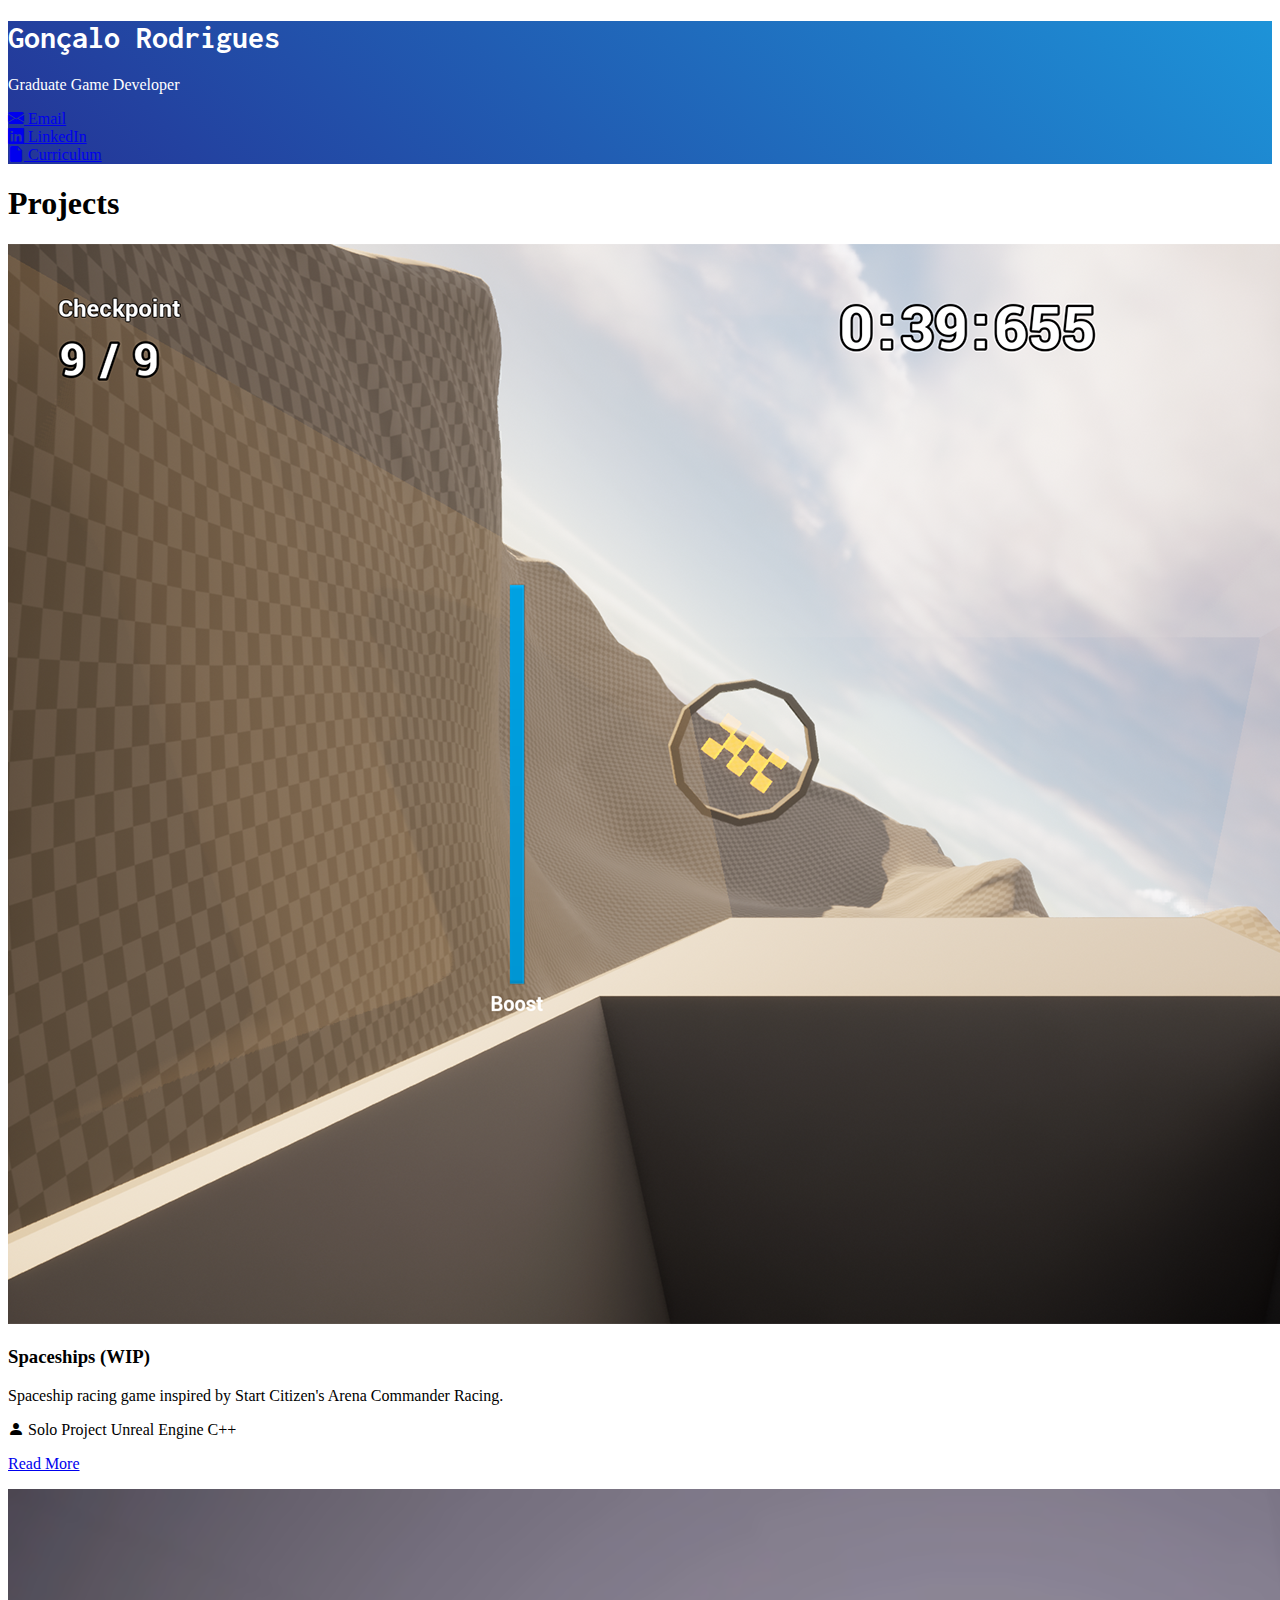
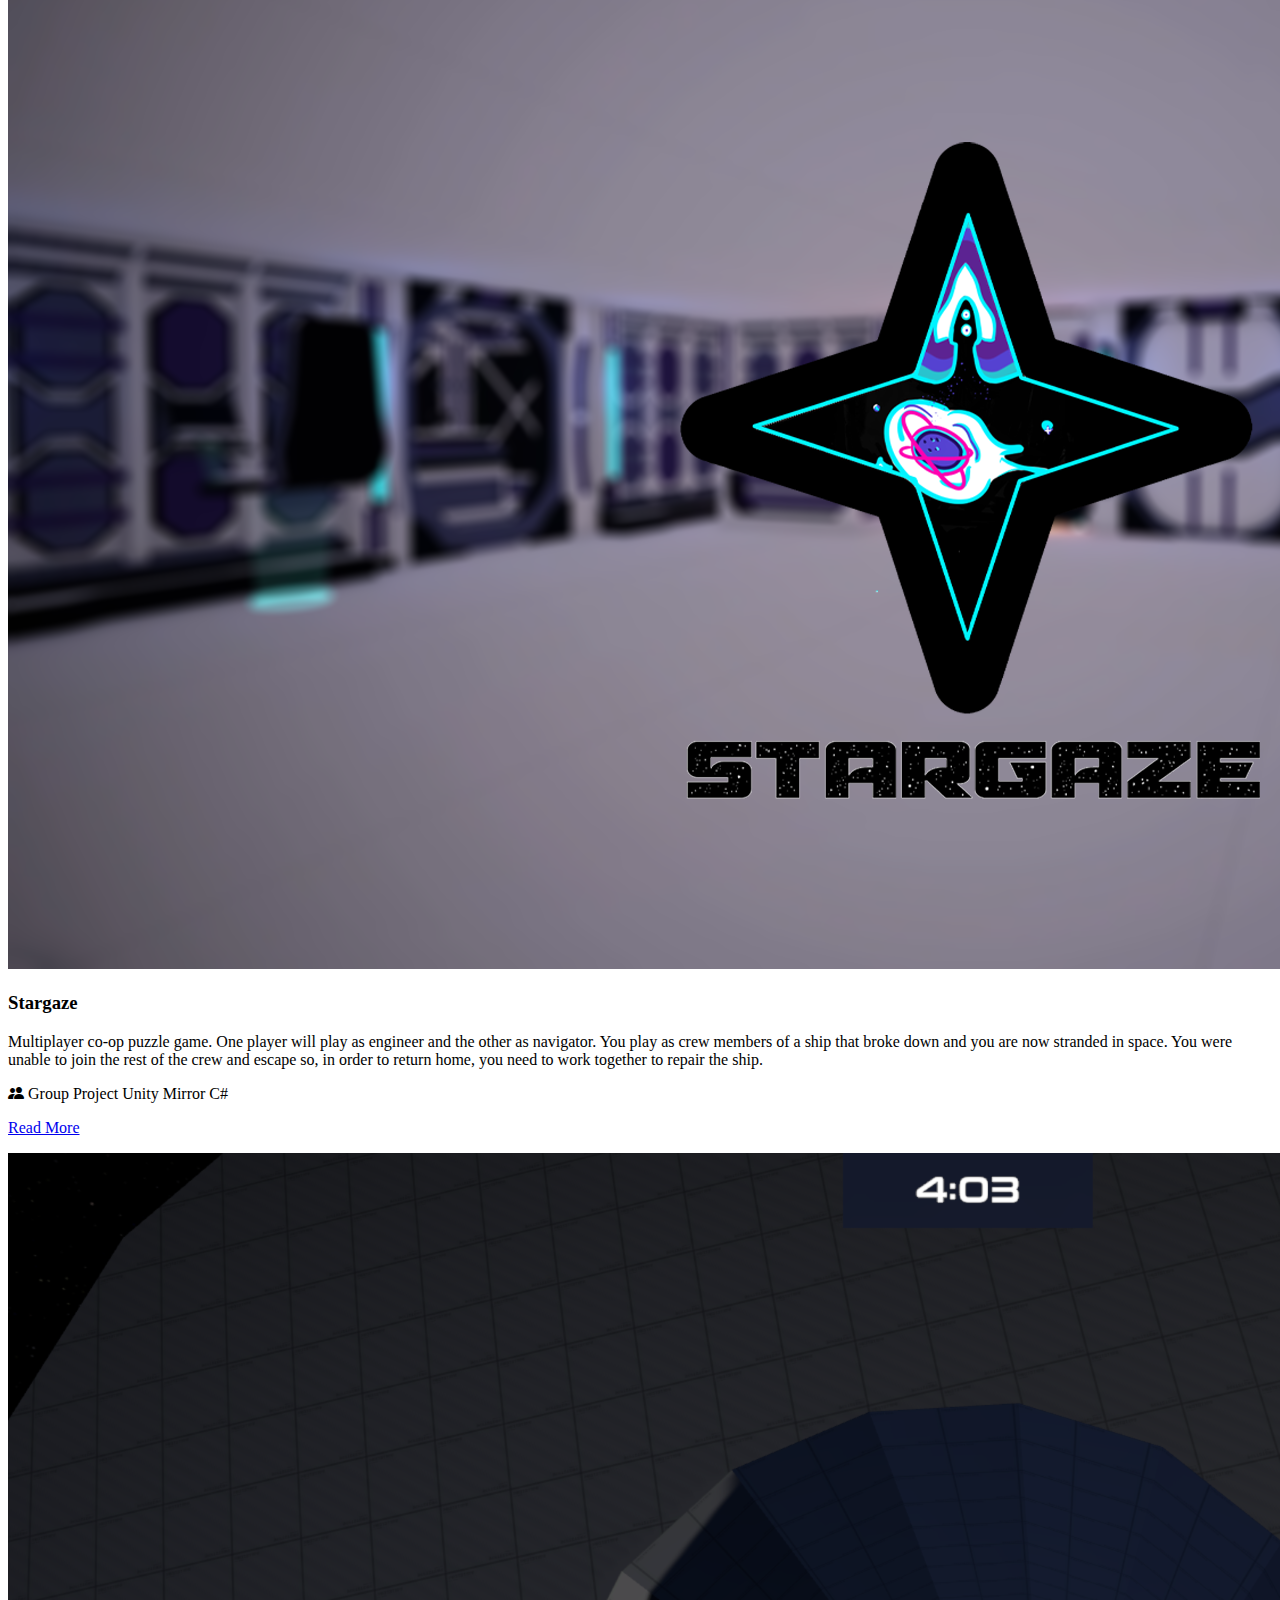
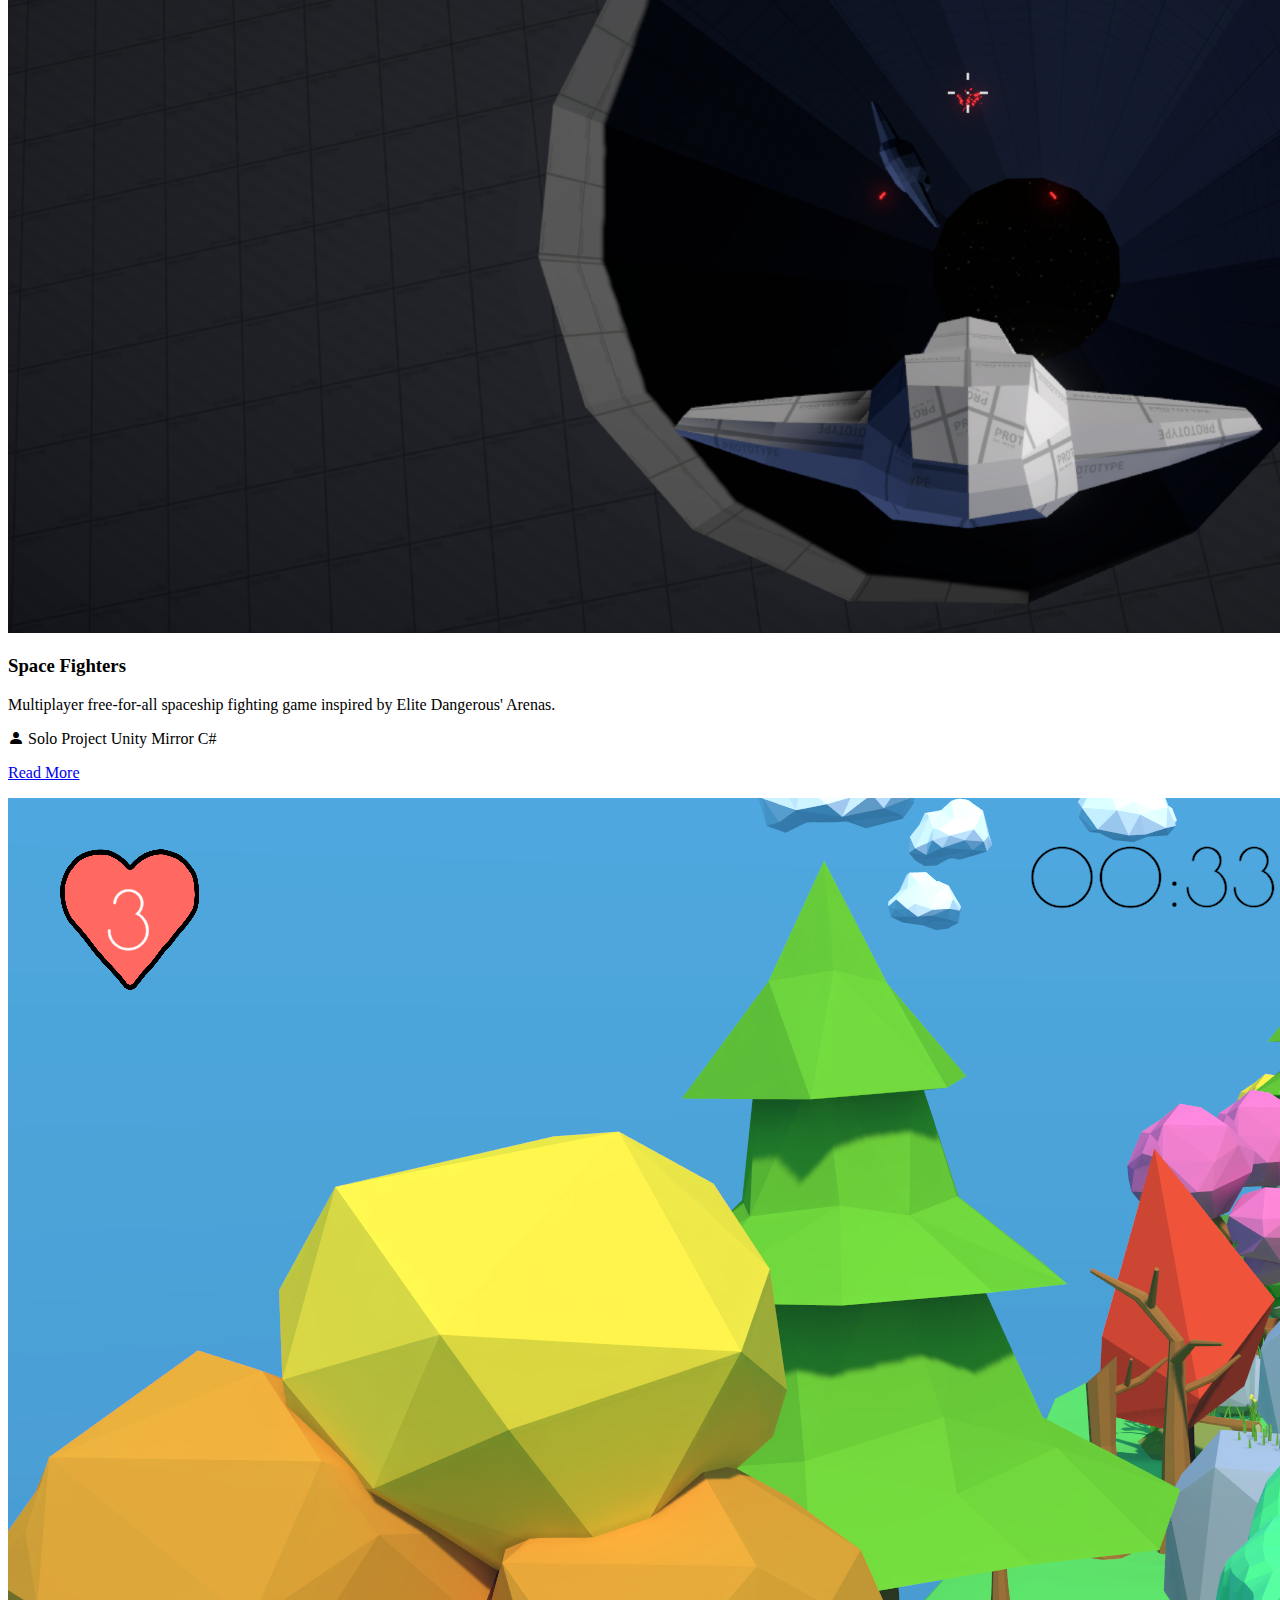
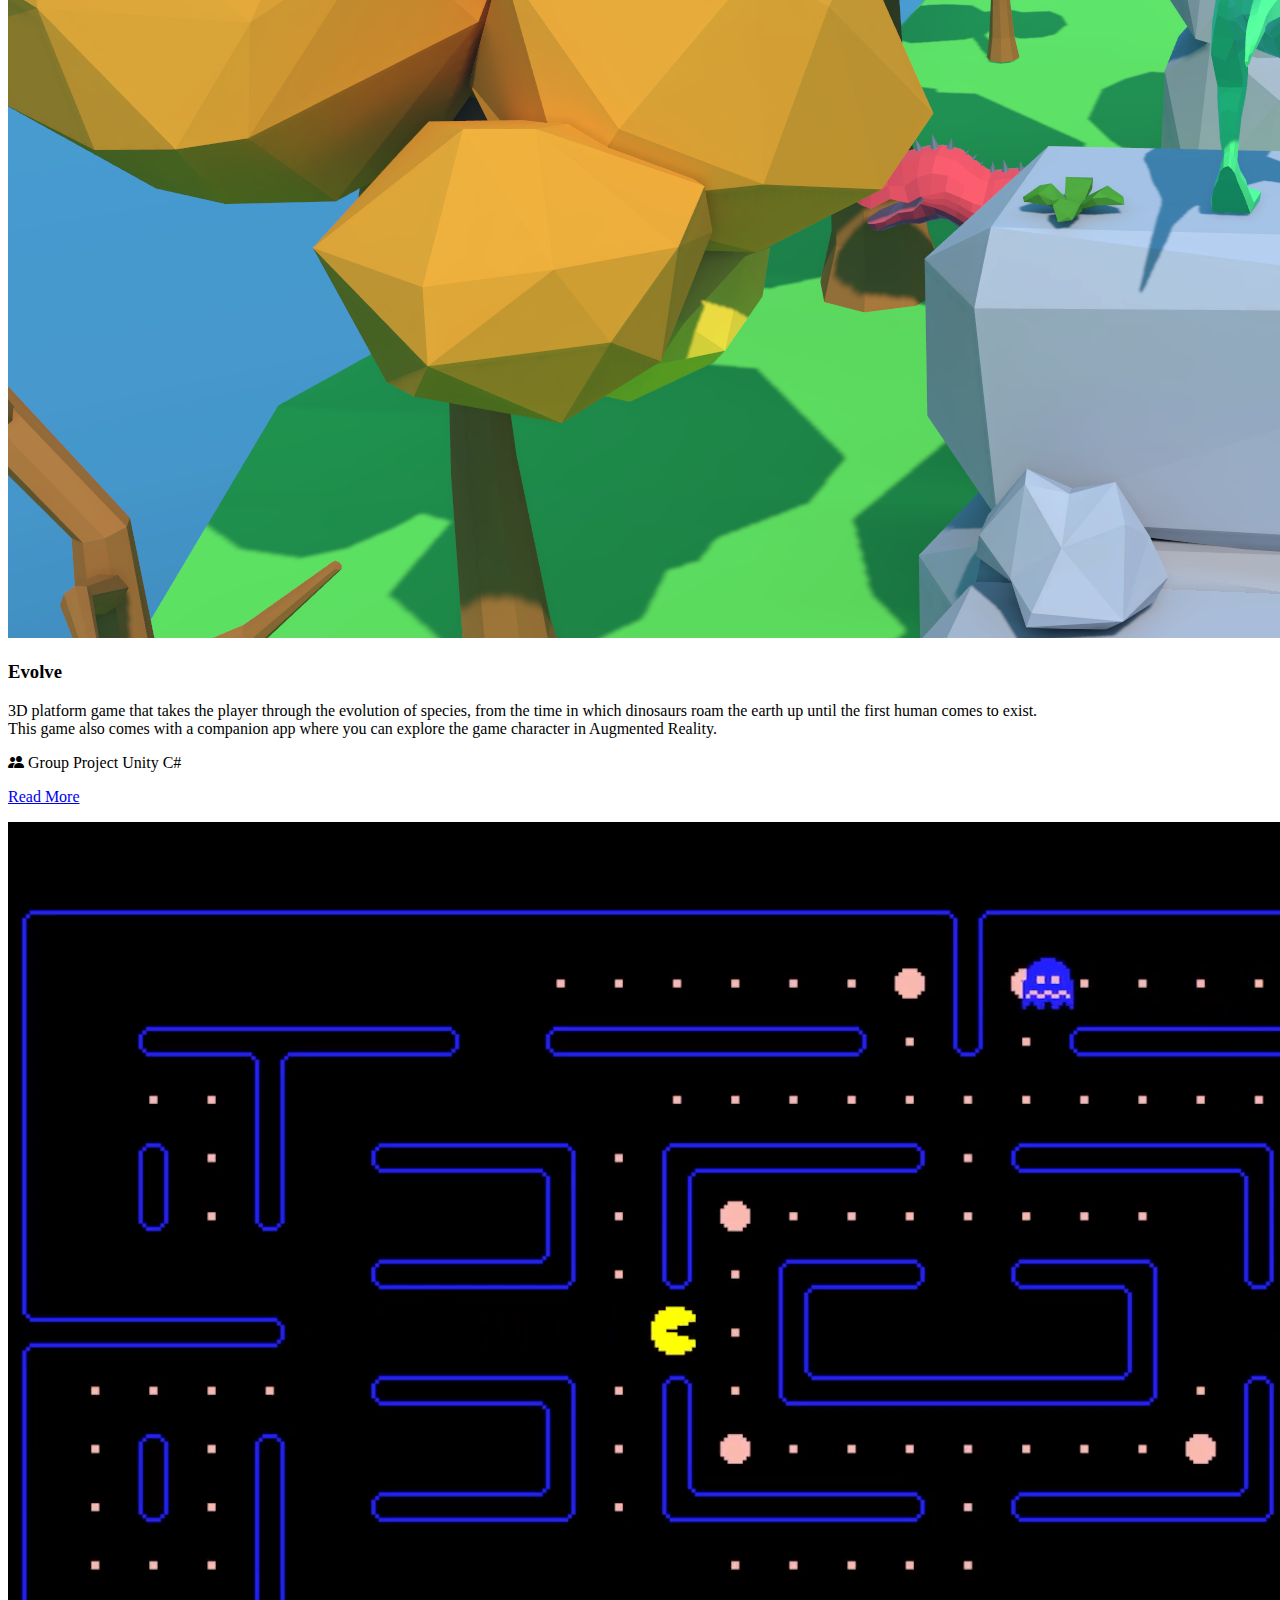
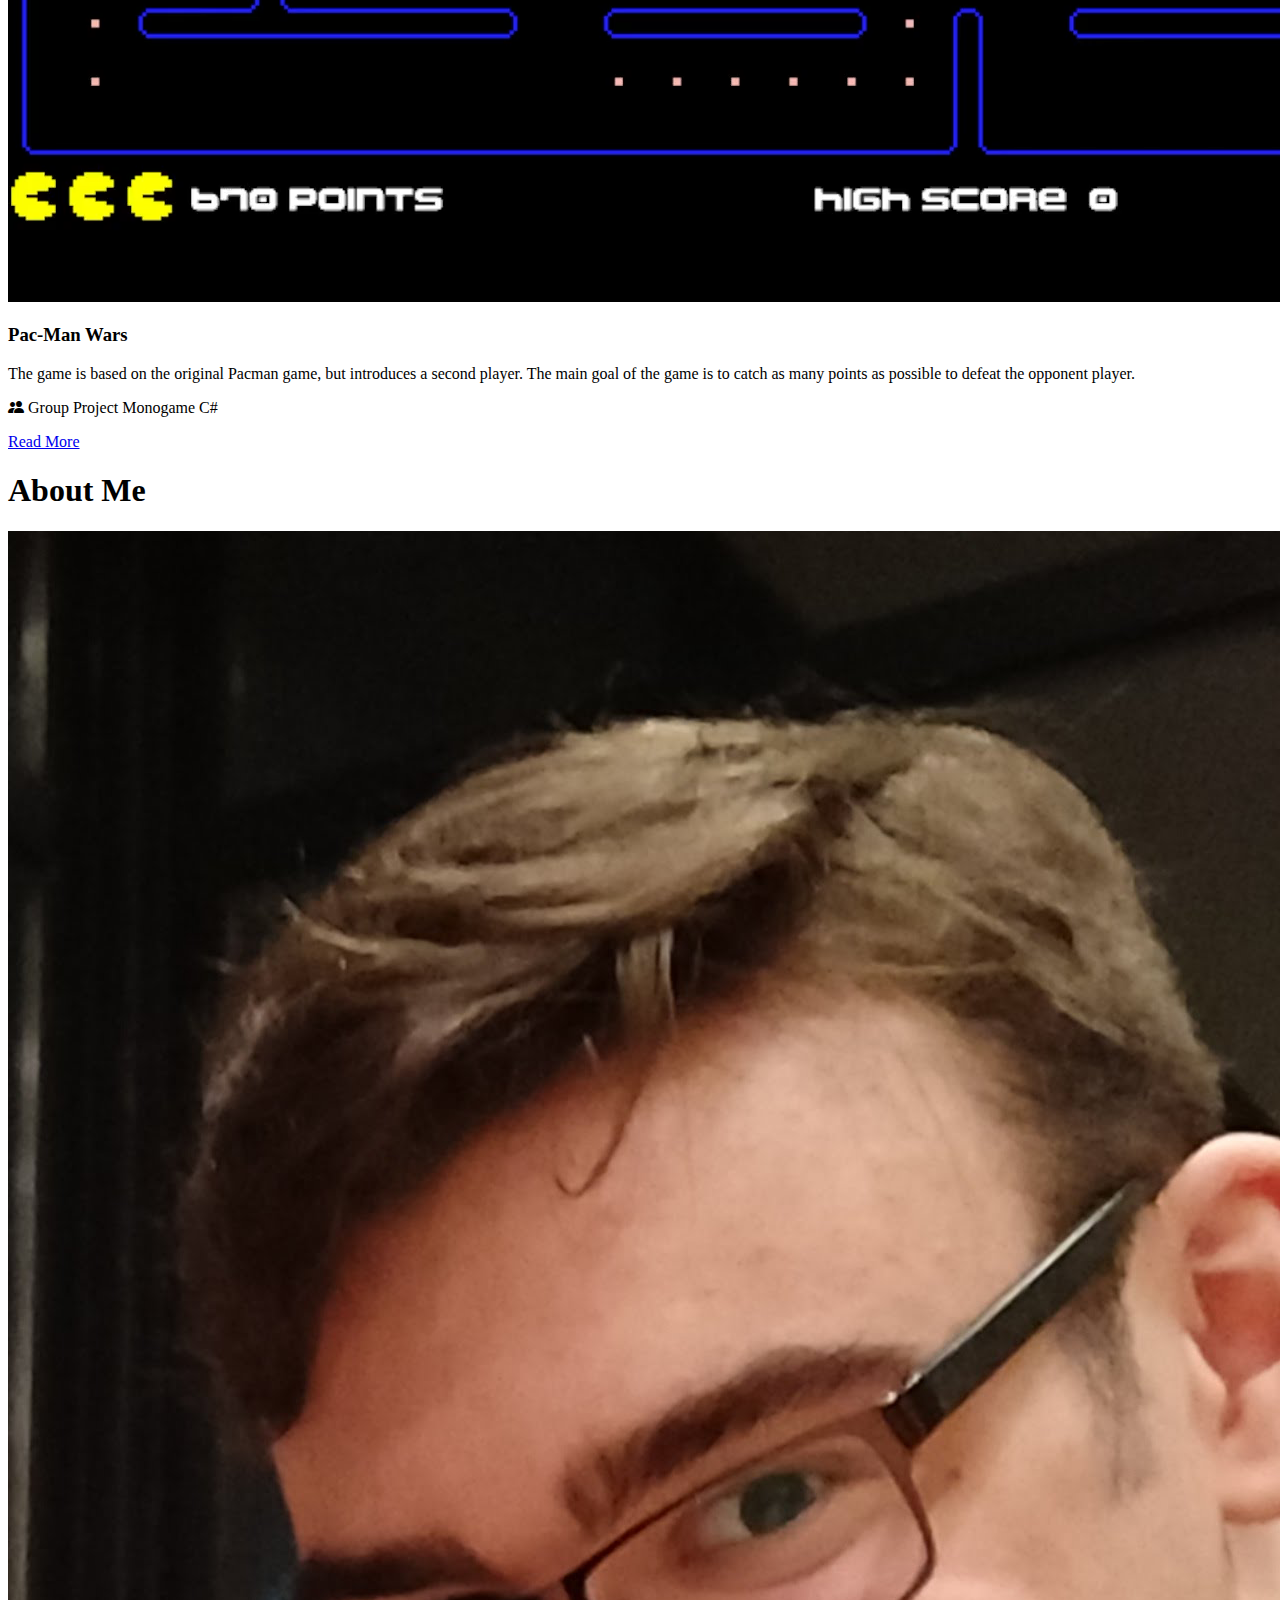
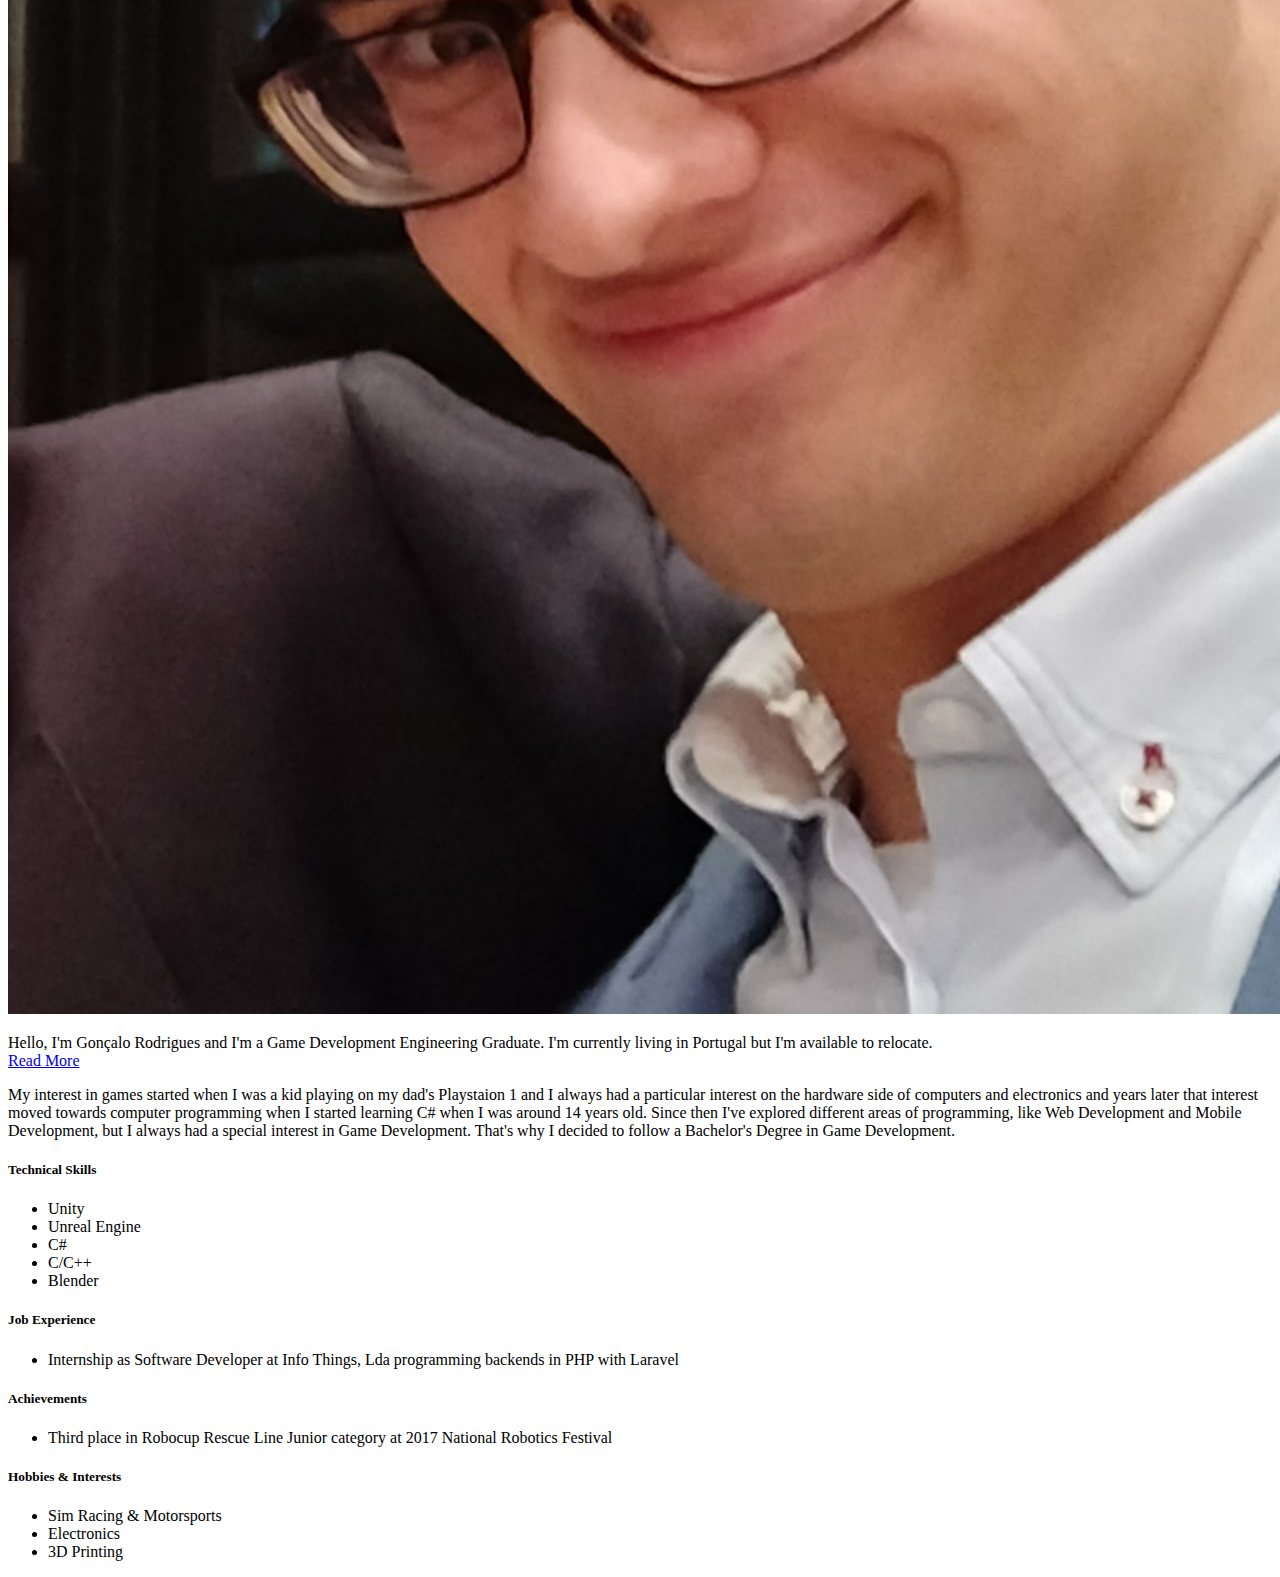
<file: index.html>
<!doctype html>
<html lang="en">

  <head>

    <meta charset="utf-8">
    <meta name="viewport" content="width=device-width, initial-scale=1">

    <link href="https://cdn.jsdelivr.net/npm/bootstrap@5.2.1/dist/css/bootstrap.min.css" rel="stylesheet" integrity="sha384-iYQeCzEYFbKjA/T2uDLTpkwGzCiq6soy8tYaI1GyVh/UjpbCx/TYkiZhlZB6+fzT" crossorigin="anonymous">

    <link rel="stylesheet" href="style.css">

    <link rel="stylesheet" href="https://cdn.jsdelivr.net/npm/bootstrap-icons@1.9.1/font/bootstrap-icons.css">

    <title>Gonçalo Rodrigues - Portfolio</title>

  </head>

  <body>

    <div class="bg-custom-gradient py-5">
      <div class="container">

        <div class="row text-center">

          <h1 class="display-3" style="color: white;">Gonçalo Rodrigues</h1>

          <p class="fw-light fs-5 mt-4" style="color: white;">Graduate Game Developer</p>

        </div>

        <div class="row justify-content-center gy-3 mt-4">

          <div class="col-5 col-lg-2 d-grid">
            <a class="btn btn-outline-light" href="mailto:goncalorod@outlook.pt" target="_blank"><i class="bi bi-envelope-fill"></i> Email</a>
          </div>

          <div class="col-5 col-lg-2 d-grid">
            <a class="btn btn-outline-light" href="https://www.linkedin.com/in/gon%C3%A7alo-rodrigues-6b0638193/" target="_blank"><i class="bi bi-linkedin"></i> LinkedIn</a>
          </div>
          
          <div class="col-5 col-lg-2 d-grid">
            <a class="btn btn-outline-light" href="https://cv.goncalorod.pt" target="_blank"><i class="bi bi-file-earmark-fill"></i> Curriculum</a>
          </div>

        </div>

      </div><!-- .container -->
    </div><!-- #top-banner -->

    <div class="pt-5">

      <h1 class="text-center">Projects</h1>

      <div class="container">

        <div class="row justify-content-center mt-5">

          <!-- Spaceships -->
          <div class="col-11 col-lg-10 py-3">

            <div class="card mb-3">
              <div class="row g-0">

                <div class="col-md-5">
                  <img src="res/projects/spaceships/Thumbnail.png" class="img-fluid">
                </div>

                <div class="col-md-7">
                  <div class="card-body">

                    <h3 class="card-title">Spaceships (WIP)</h3>
                    
                    <p class="card-text">
                      Spaceship racing game inspired by Start Citizen's Arena Commander Racing.
                    </p>

                    <span class="badge rounded-pill text-bg-dark"><i class="bi bi-person-fill"></i> Solo Project</span>
                    <span class="badge rounded-pill text-bg-dark">Unreal Engine</span>
                    <span class="badge rounded-pill text-bg-dark">C++</span>
                    
                    <p class="text-end mb-0">
                      <a href="projects/spaceships.html" class="card-link">Read More</a>
                    </p>

                  </div>
                </div>

              </div><!-- .row .g-0 -->
            </div><!-- .card .mb-3 -->
  
          </div> <!-- Spaceships -->

          <!-- Stargaze -->
          <div class="col-11 col-lg-10 py-3">

            <div class="card mb-3">
              <div class="row g-0">

                <div class="col-md-5">
                  <img src="res/projects/stargaze/Thumbnail.png" class="img-fluid">
                </div>

                <div class="col-md-7">
                  <div class="card-body">

                    <h3 class="card-title">Stargaze</h3>
                    
                    <p class="card-text">
                      Multiplayer co-op puzzle game. One player will play as engineer and the other as navigator. 
                      You play as crew members of a ship that broke down and you are now stranded in space. 
                      You were unable to join the rest of the crew and escape so, in order to return home, 
                      you need to work together to repair the ship.
                    </p>

                    <span class="badge rounded-pill text-bg-dark"><i class="bi bi-people-fill"></i> Group Project</span>
                    <span class="badge rounded-pill text-bg-dark">Unity</span>
                    <span class="badge rounded-pill text-bg-dark">Mirror</span>
                    <span class="badge rounded-pill text-bg-dark">C#</span>
                    
                    <p class="text-end mb-0">
                      <a href="projects/stargaze.html" class="card-link">Read More</a>
                    </p>

                  </div>
                </div>

              </div><!-- .row .g-0 -->
            </div><!-- .card .mb-3 -->
  
          </div> <!-- Stargaze -->

          <!-- Space Fighters -->
          <div class="col-11 col-lg-10 py-3">

            <div class="card mb-3">
              <div class="row g-0">

                <div class="col-md-5">
                  <img src="res/projects/space-fighters/Thumbnail.png" class="img-fluid">
                </div>

                <div class="col-md-7">
                  <div class="card-body">

                    <h3 class="card-title">Space Fighters</h3>
                    
                    <p class="card-text">
                      Multiplayer free-for-all spaceship fighting game inspired by Elite Dangerous' Arenas.
                    </p>

                    <span class="badge rounded-pill text-bg-dark"><i class="bi bi-person-fill"></i> Solo Project</span>
                    <span class="badge rounded-pill text-bg-dark">Unity</span>
                    <span class="badge rounded-pill text-bg-dark">Mirror</span>
                    <span class="badge rounded-pill text-bg-dark">C#</span>
                    
                    <p class="text-end mb-0">
                      <a href="projects/space-fighters.html" class="card-link">Read More</a>
                    </p>

                  </div>
                </div>

              </div><!-- .row .g-0 -->
            </div><!-- .card .mb-3 -->
  
          </div> <!-- Space Fighters -->

          <!-- Evolve -->
          <div class="col-11 col-lg-10 py-3">

            <div class="card mb-3">
              <div class="row g-0">

                <div class="col-md-5">
                  <img src="res/projects/evolve/Thumbnail.png" class="img-fluid">
                </div>

                <div class="col-md-7">
                  <div class="card-body">

                    <h3 class="card-title">Evolve</h3>
                    
                    <p class="card-text">
                      3D platform game that takes the player through the evolution of species, from the time 
                      in which dinosaurs roam the earth up until the first human comes to exist.
                      <br>
                      This game also comes with a companion app where you can explore the game character in 
                      Augmented Reality.
                    </p>

                    <span class="badge rounded-pill text-bg-dark"><i class="bi bi-people-fill"></i> Group Project</span>
                    <span class="badge rounded-pill text-bg-dark">Unity</span>
                    <span class="badge rounded-pill text-bg-dark">C#</span>
                    
                    <p class="text-end mb-0">
                      <a href="projects/evolve.html" class="card-link">Read More</a>
                    </p>

                  </div>
                </div>

              </div><!-- .row .g-0 -->
            </div><!-- .card .mb-3 -->
  
          </div> <!-- Evolve -->

          <!-- Pac-Man Wars -->
          <div class="col-11 col-lg-10 py-3">

            <div class="card mb-3">
              <div class="row g-0">

                <div class="col-md-5">
                  <img src="res/projects/pac-man-wars/Thumbnail.png" class="img-fluid">
                </div>

                <div class="col-md-7">
                  <div class="card-body">

                    <h3 class="card-title">Pac-Man Wars</h3>
                    
                    <p class="card-text">
                      The game is based on the original Pacman game, but introduces a second player. The main goal 
                      of the game is to catch as many points as possible to defeat the opponent player.
                    </p>

                    <span class="badge rounded-pill text-bg-dark"><i class="bi bi-people-fill"></i> Group Project</span>
                    <span class="badge rounded-pill text-bg-dark">Monogame</span>
                    <span class="badge rounded-pill text-bg-dark">C#</span>
                    
                    <p class="text-end mb-0">
                      <a href="projects/pac-man-wars.html" class="card-link">Read More</a>
                    </p>

                  </div>
                </div>

              </div><!-- .row .g-0 -->
            </div><!-- .card .mb-3 -->
  
          </div> <!-- Pac-Man Wars -->

        </div><!-- .row .justify-content-center .mt-5 -->

      </div><!-- .container -->

    </div><!-- .pt-5 -->

    <div class="py-5">

      <h1 class="text-center">About Me</h1>

      <div class="container pt-4">
        <div class="row justify-content-center">

          <div class="col-6 col-md-2">
            <img src="res/ProfilePic.png" class="img-fluid">
          </div>

          <div class="col-11 col-md-10 mt-5 mt-md-0">

            <p class="fs-5">
              Hello, I'm Gonçalo Rodrigues and I'm a Game Development Engineering Graduate. I'm currently living in Portugal but I'm 
              available to relocate.
              <br>
              <a class="fs-6" data-bs-toggle="collapse" href="#about-me-read-more" aria-expanded="false" aria-controls="about-me-read-more">Read More</a>
            </p>

            <div class="collapse" id="about-me-read-more">
              <p class="fs-5">
                My interest in games started when I was a kid playing on my dad's Playstaion 1 and I always had a particular interest on the 
                hardware side of computers and electronics and years later that interest moved towards computer programming when I started 
                learning C# when I was around 14 years old. Since then I've explored different areas of programming, like Web Development 
                and Mobile Development, but I always had a special interest in Game Development. That's why I decided to follow a Bachelor's 
                Degree in Game Development.
              </p>
            </div>


            <h5>Technical Skills</h5>

            <ul>
              <li>Unity</li>
              <li>Unreal Engine</li>
              <li>C#</li>
              <li>C/C++</li>
              <li>Blender</li>
            </ul>


            <h5>Job Experience</h5>

            <ul>
              <li>Internship as Software Developer at Info Things, Lda programming backends in PHP with Laravel</li>
            </ul>


            <h5>Achievements</h5>

            <ul>
              <li>Third place in Robocup Rescue Line Junior category at 2017 National Robotics Festival</li>
            </ul>


            <h5>Hobbies & Interests</h5>

            <ul>
              <li>Sim Racing & Motorsports</li>
              <li>Electronics</li>
              <li>3D Printing</li>
            </ul>

          </div>

        </div><!-- .row -->
      </div><!-- .container -->

    </div><!-- .py-5 -->

    <script src="https://cdn.jsdelivr.net/npm/@popperjs/core@2.11.6/dist/umd/popper.min.js" integrity="sha384-oBqDVmMz9ATKxIep9tiCxS/Z9fNfEXiDAYTujMAeBAsjFuCZSmKbSSUnQlmh/jp3" crossorigin="anonymous"></script>
    <script src="https://cdn.jsdelivr.net/npm/bootstrap@5.2.1/dist/js/bootstrap.min.js" integrity="sha384-7VPbUDkoPSGFnVtYi0QogXtr74QeVeeIs99Qfg5YCF+TidwNdjvaKZX19NZ/e6oz" crossorigin="anonymous"></script>

  </body>

</html>
</file>
<file: style.css>
:root {
  --custom-gradient: linear-gradient(45deg, rgb(36, 53, 151) 0%, rgb(29, 147, 216) 100%);
}

@font-face {
  font-family: 'Inconsolata';
  src: url('res/fonts/Inconsolata.ttf');
}

.bg-custom-gradient {

  background: var(--custom-gradient);
  
}

.display-1,
.display-2,
.display-3,
.display-4,
.display-5,
.display-6 {
  font-family: 'Inconsolata';
}

.btn {
  --bs-btn-border-radius: 0;
  --bs-btn-border-width: 2px;
}

.btn-lg {
  --bs-btn-border-radius: 0;
}

.card {
  --bs-card-border-radius: 0;
}

.carousel-caption {
  padding-bottom: 0;
}

.ratio-2x1,
.ratio-18x9 {
  --bs-aspect-ratio: 50%
}
</file>
